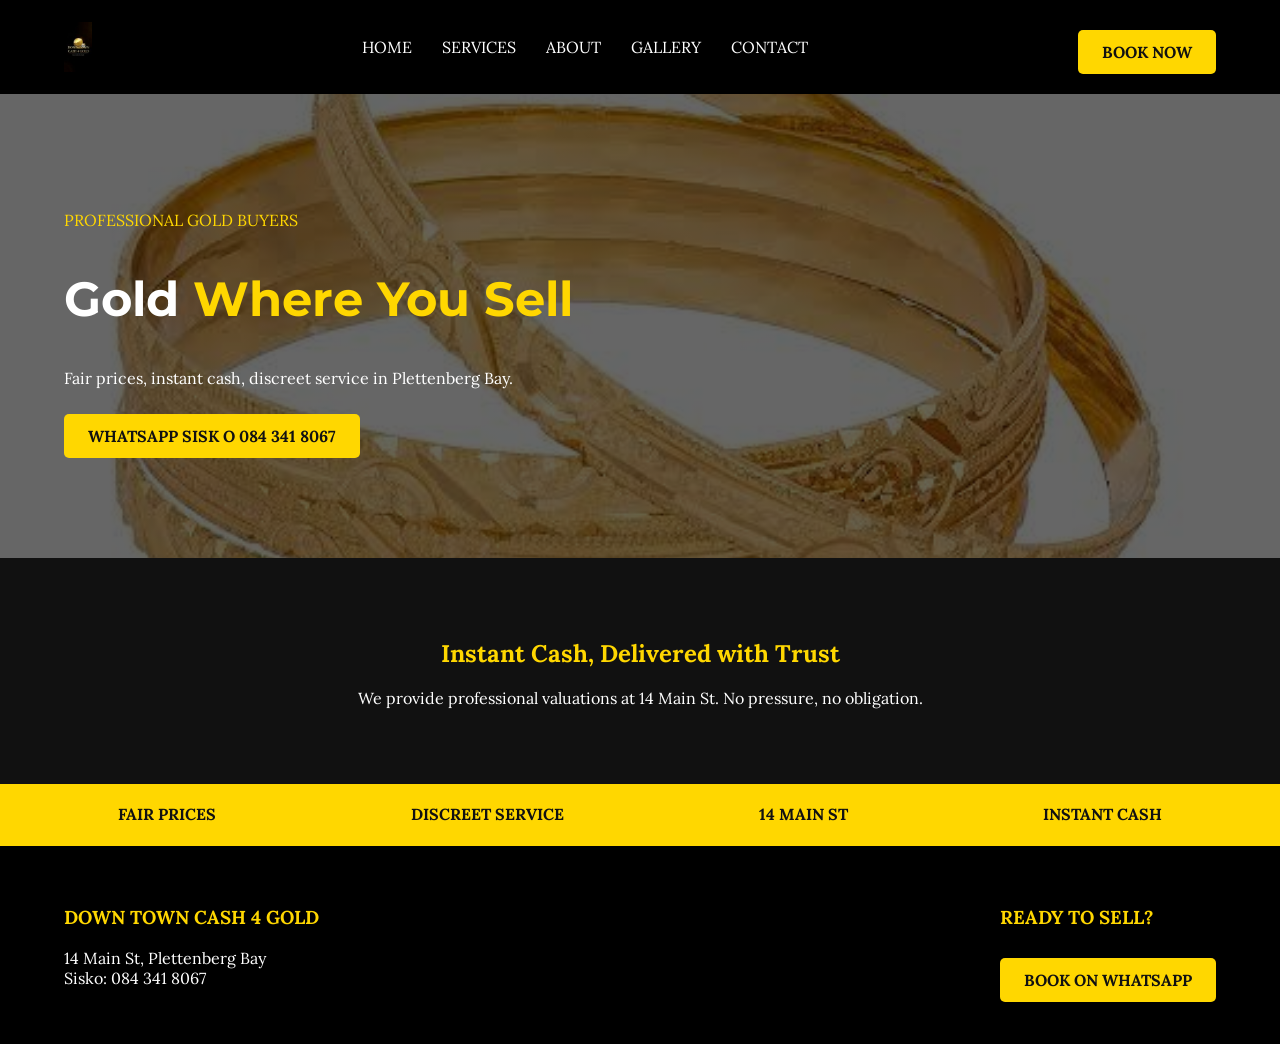
<file: index.html>
<!DOCTYPE html>
<html lang="en">
<head>
<meta charset="UTF-8"><meta name="viewport" content="width=device-width, initial-scale=1.0">
<title>Down Town Cash 4 Gold | Plettenberg Bay</title>
<link href="https://fonts.googleapis.com/css2?family=Montserrat:wght@700&family=Lora&display=swap" rel="stylesheet">
<link rel="stylesheet" href="style.css">
</head>
<body>
<header>
  <img src="logo-transparent.png" height="50" alt="Logo">
  <nav><a href="index.html">HOME</a><a href="services.html">SERVICES</a><a href="about.html">ABOUT</a><a href="gallery.html">GALLERY</a><a href="contact.html">CONTACT</a></nav>
  <a href="https://wa.me/27843418067" class="btn">BOOK NOW</a>
</header>

<section class="hero">
  <div class="hero-text">
    <p class="gold">PROFESSIONAL GOLD BUYERS</p>
    <h1>Gold <span class="gold">Where You Sell</span></h1>
    <p>Fair prices, instant cash, discreet service in Plettenberg Bay.</p>
    <a href="https://wa.me/27843418067" class="btn">WHATSAPP SISK O 084 341 8067</a>
  </div>
</section>

<section class="section">
  <h2 class="gold">Instant Cash, Delivered with Trust</h2>
  <p>We provide professional valuations at 14 Main St. No pressure, no obligation.</p>
</section>

<section class="trust-bar">
  <span>FAIR PRICES</span><span>DISCREET SERVICE</span><span>14 MAIN ST</span><span>INSTANT CASH</span>
</section>

<footer>
  <div><h3 class="gold">DOWN TOWN CASH 4 GOLD</h3><p>14 Main St, Plettenberg Bay<br>Sisko: 084 341 8067</p></div>
  <div><h3 class="gold">READY TO SELL?</h3><a href="https://wa.me/27843418067" class="btn">BOOK ON WHATSAPP</a></div>
</footer>
</body></html>
</file>
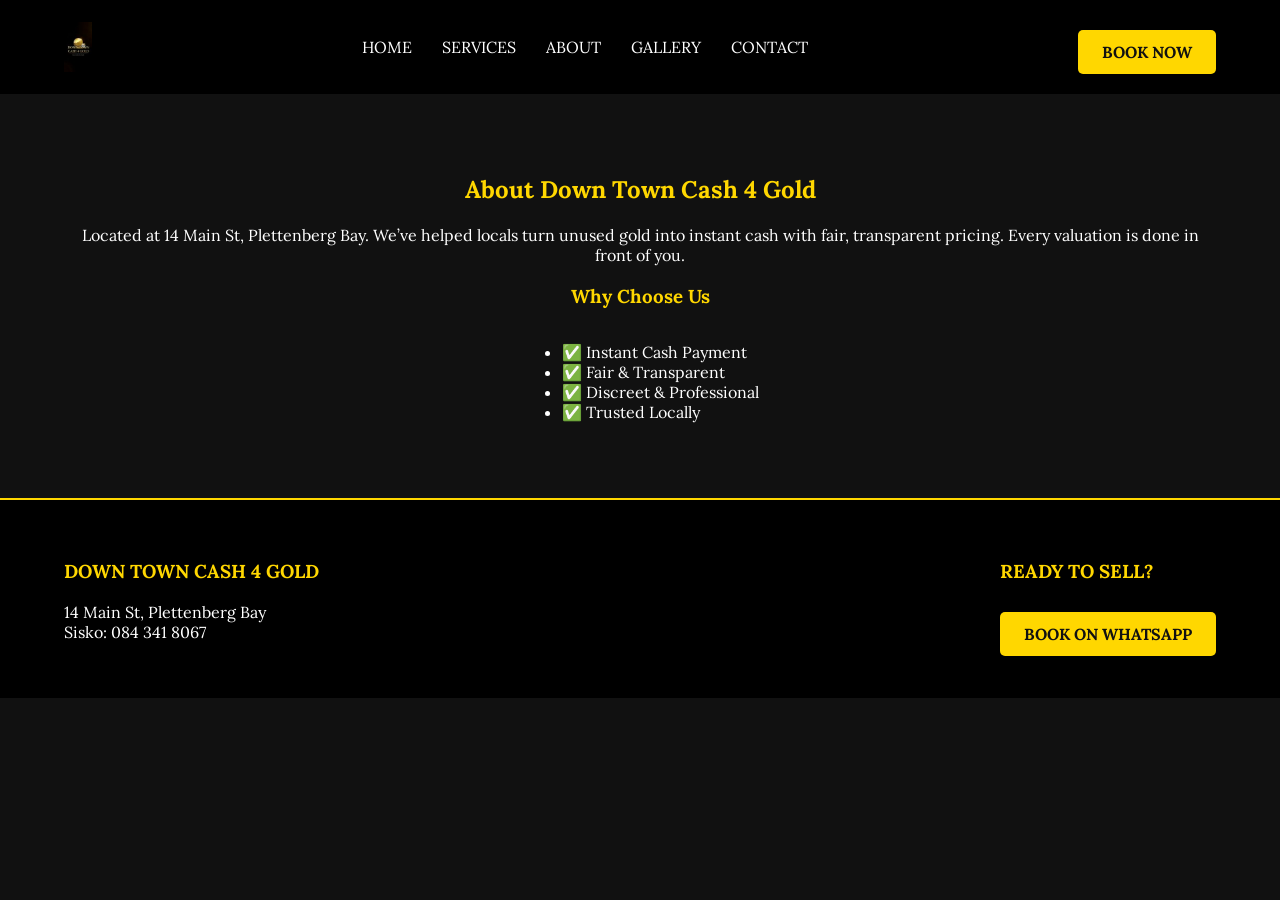
<file: about.html>
<!DOCTYPE html><html lang="en"><head><meta charset="UTF-8"><title>About</title>
<link href="https://fonts.googleapis.com/css2?family=Montserrat:wght@700&family=Lora&display=swap" rel="stylesheet">
<link rel="stylesheet" href="style.css"></head><body>
<header>
  <img src="logo-transparent.png" height="50" alt="Logo">
  <nav><a href="index.html">HOME</a><a href="services.html">SERVICES</a><a href="about.html">ABOUT</a><a href="gallery.html">GALLERY</a><a href="contact.html">CONTACT</a></nav>
  <a href="https://wa.me/27843418067" class="btn">BOOK NOW</a>
</header>
<section class="section">
  <h2 class="gold">About Down Town Cash 4 Gold</h2>
  <p>Located at 14 Main St, Plettenberg Bay. We’ve helped locals turn unused gold into instant cash with fair, transparent pricing. Every valuation is done in front of you.</p>
  <h3 class="gold">Why Choose Us</h3>
  <ul style="text-align:left; display:inline-block;">
    <li>✅ Instant Cash Payment</li>
    <li>✅ Fair & Transparent</li>
    <li>✅ Discreet & Professional</li>
    <li>✅ Trusted Locally</li>
  </ul>
</section>
<footer>
  <div><h3 class="gold">DOWN TOWN CASH 4 GOLD</h3><p>14 Main St, Plettenberg Bay<br>Sisko: 084 341 8067</p></div>
  <div><h3 class="gold">READY TO SELL?</h3><a href="https://wa.me/27843418067" class="btn">BOOK ON WHATSAPP</a></div>
</footer>
</body></html>
</file>
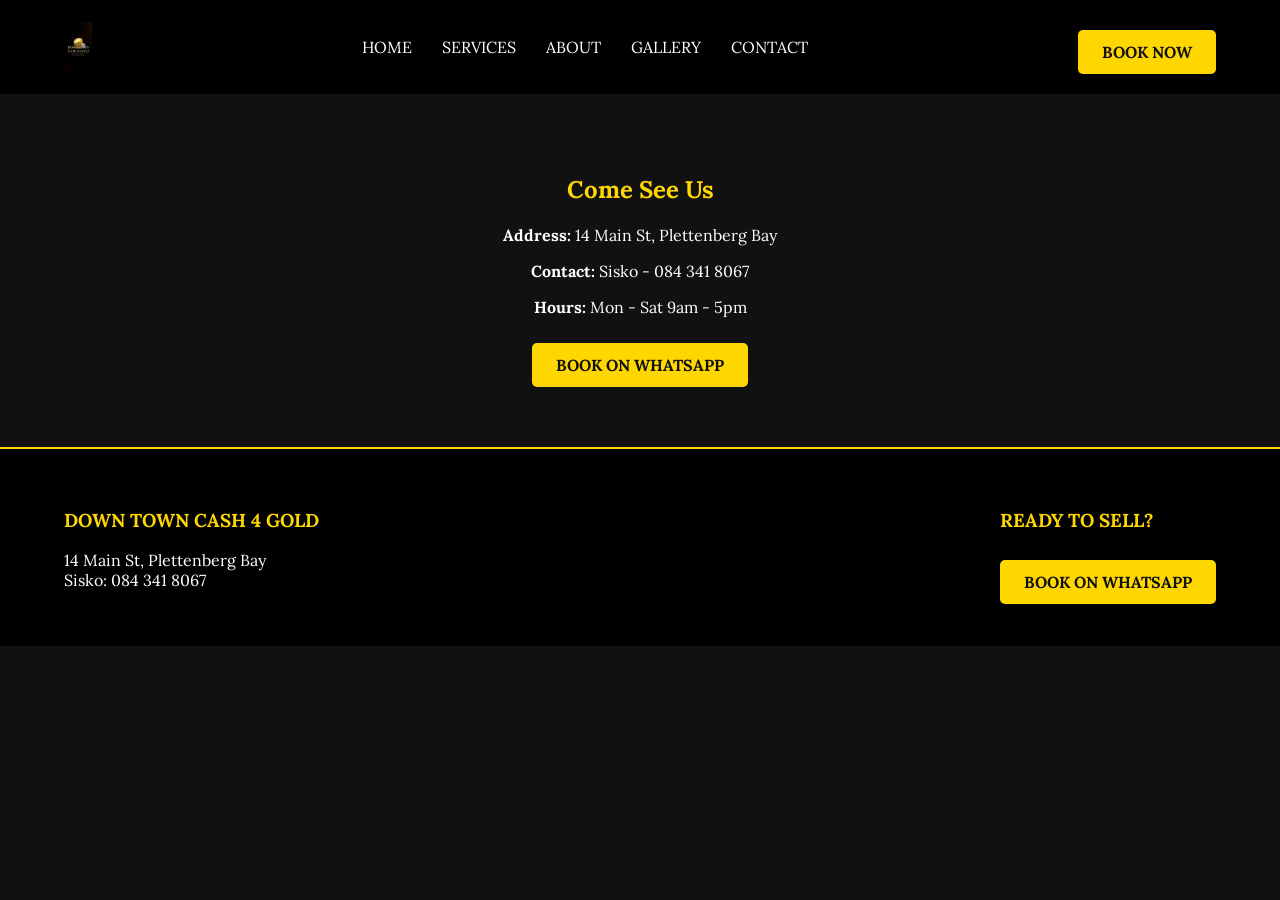
<file: contact.html>
<!DOCTYPE html><html lang="en"><head><meta charset="UTF-8"><title>Contact</title>
<link href="https://fonts.googleapis.com/css2?family=Montserrat:wght@700&family=Lora&display=swap" rel="stylesheet">
<link rel="stylesheet" href="style.css"></head><body>
<header>
  <img src="logo-transparent.png" height="50" alt="Logo">
  <nav><a href="index.html">HOME</a><a href="services.html">SERVICES</a><a href="about.html">ABOUT</a><a href="gallery.html">GALLERY</a><a href="contact.html">CONTACT</a></nav>
  <a href="https://wa.me/27843418067" class="btn">BOOK NOW</a>
</header>
<section class="section">
  <h2 class="gold">Come See Us</h2>
  <p><b>Address:</b> 14 Main St, Plettenberg Bay</p>
  <p><b>Contact:</b> Sisko - 084 341 8067</p>
  <p><b>Hours:</b> Mon - Sat 9am - 5pm</p>
  <a href="https://wa.me/27843418067" class="btn">BOOK ON WHATSAPP</a>
</section>
<footer>
  <div><h3 class="gold">DOWN TOWN CASH 4 GOLD</h3><p>14 Main St, Plettenberg Bay<br>Sisko: 084 341 8067</p></div>
  <div><h3 class="gold">READY TO SELL?</h3><a href="https://wa.me/27843418067" class="btn">BOOK ON WHATSAPP</a></div>
</footer>
</body></html>
</file>
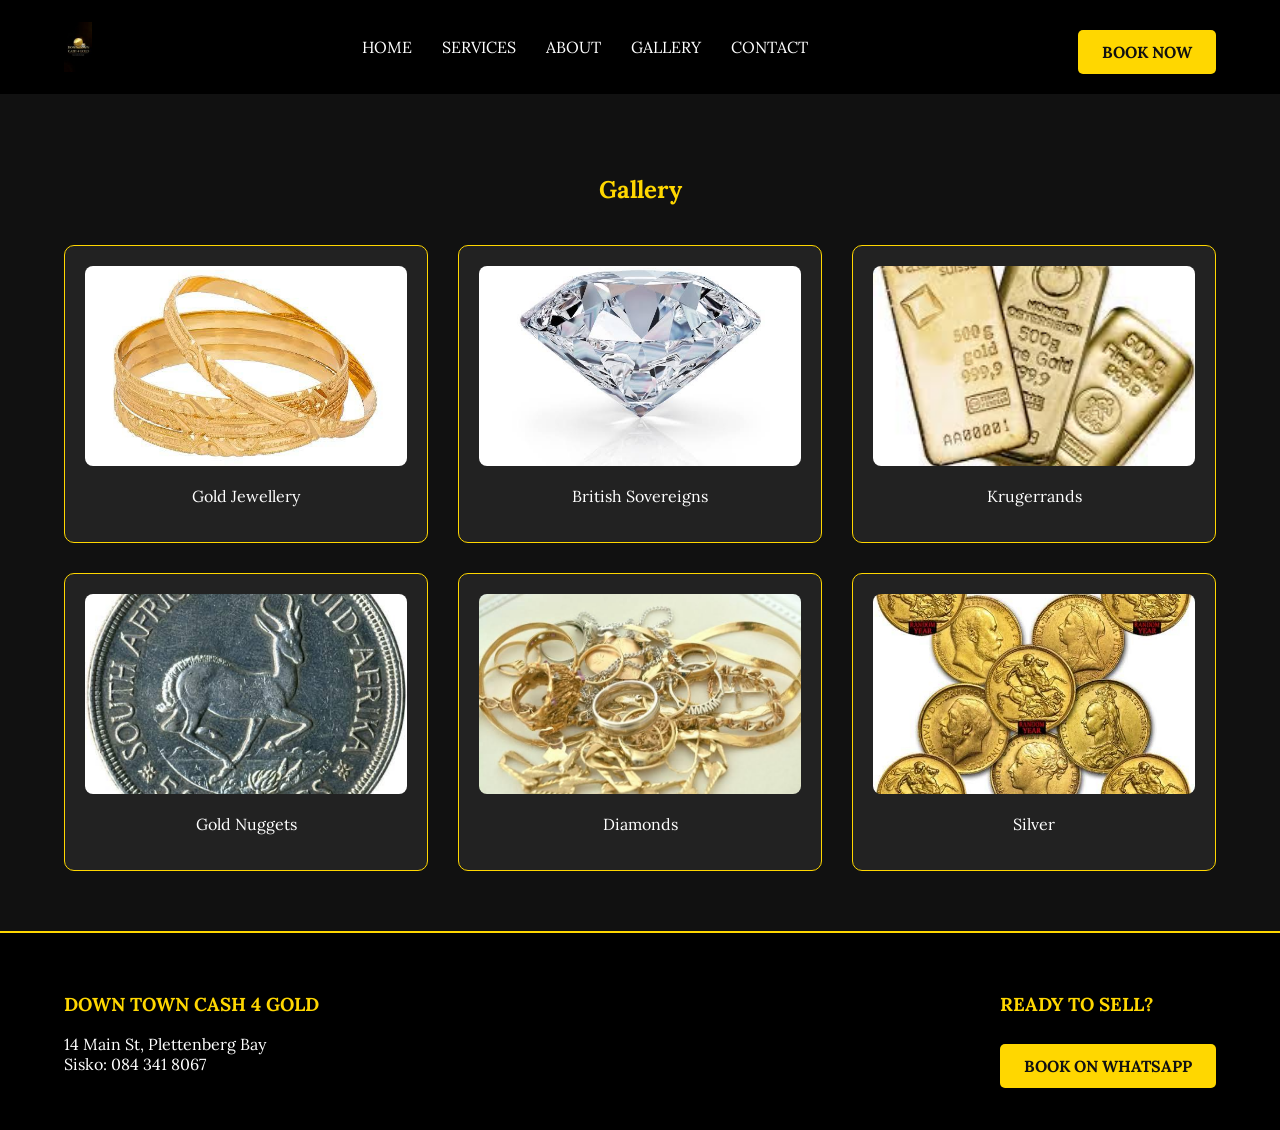
<file: gallery.html>
<!DOCTYPE html><html lang="en"><head><meta charset="UTF-8"><title>Gallery</title>
<link href="https://fonts.googleapis.com/css2?family=Montserrat:wght@700&family=Lora&display=swap" rel="stylesheet">
<link rel="stylesheet" href="style.css"></head><body>
<header>
  <img src="logo-transparent.png" height="50" alt="Logo">
  <nav><a href="index.html">HOME</a><a href="services.html">SERVICES</a><a href="about.html">ABOUT</a><a href="gallery.html">GALLERY</a><a href="contact.html">CONTACT</a></nav>
  <a href="https://wa.me/27843418067" class="btn">BOOK NOW</a>
</header>
<section class="section">
  <h2 class="gold">Gallery</h2>
  <div class="grid">
    <div class="card"><img src="image1.jpg"><p>Gold Jewellery</p></div>
    <div class="card"><img src="image2.jpg"><p>British Sovereigns</p></div>
    <div class="card"><img src="image3.jpg"><p>Krugerrands</p></div>
    <div class="card"><img src="image4.jpg"><p>Gold Nuggets</p></div>
    <div class="card"><img src="image5.jpg"><p>Diamonds</p></div>
    <div class="card"><img src="image7.jpg"><p>Silver</p></div>
  </div>
</section>
<footer>
  <div><h3 class="gold">DOWN TOWN CASH 4 GOLD</h3><p>14 Main St, Plettenberg Bay<br>Sisko: 084 341 8067</p></div>
  <div><h3 class="gold">READY TO SELL?</h3><a href="https://wa.me/27843418067" class="btn">BOOK ON WHATSAPP</a></div>
</footer>
</body></html>
</file>
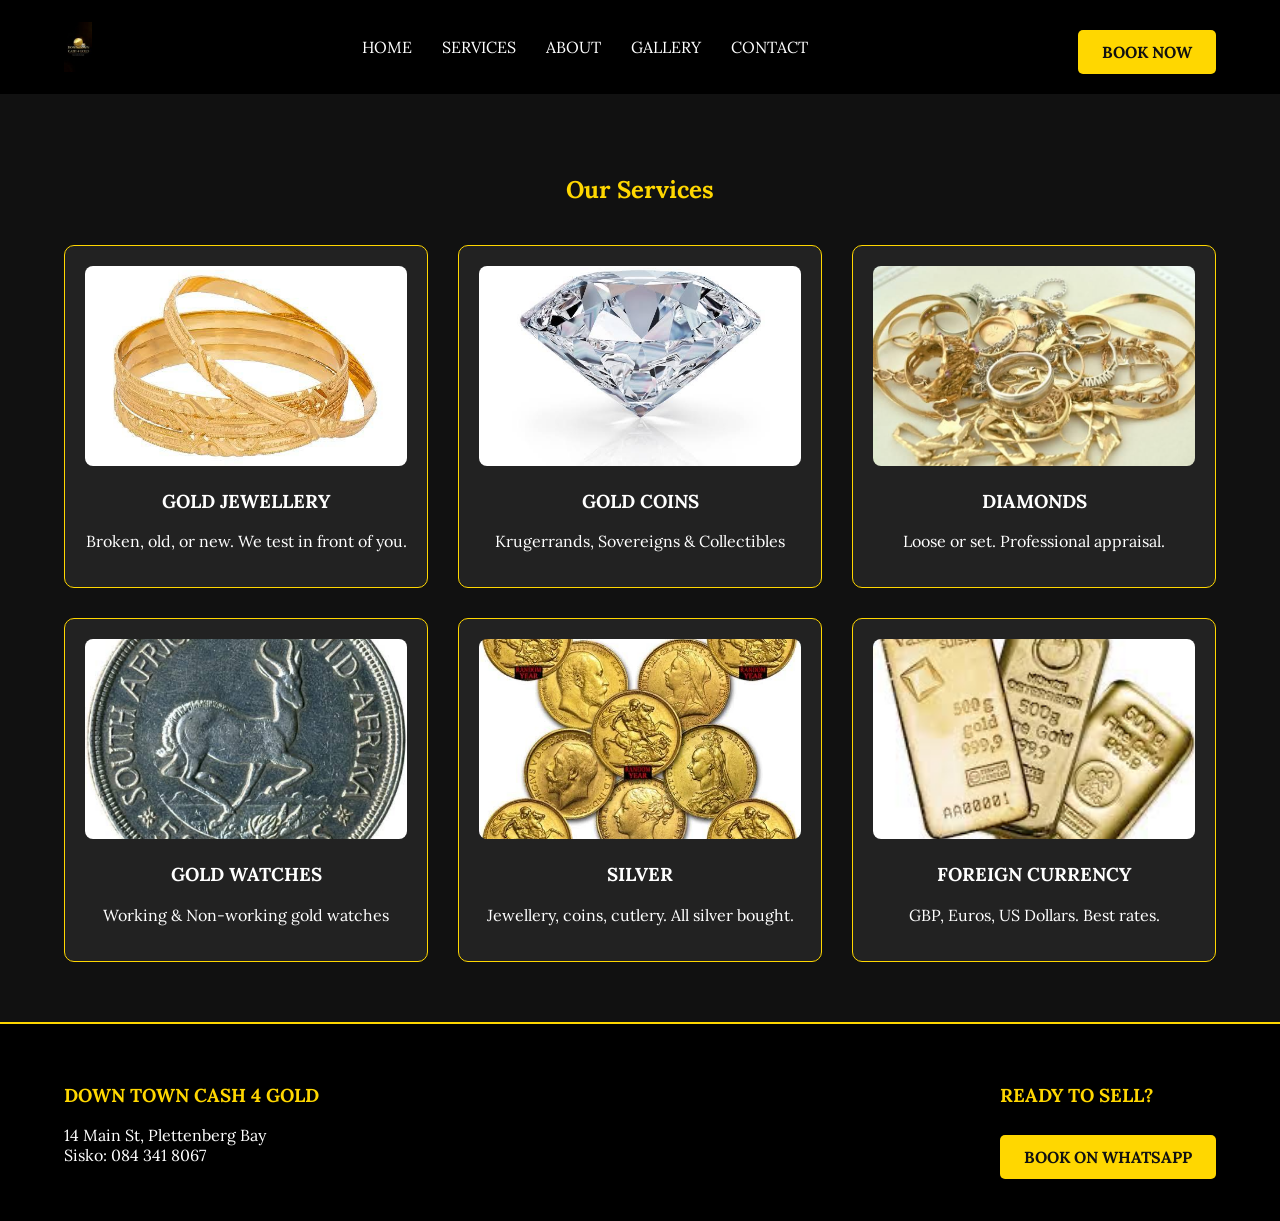
<file: services.html>
<!DOCTYPE html><html lang="en"><head><meta charset="UTF-8"><title>Services</title>
<link href="https://fonts.googleapis.com/css2?family=Montserrat:wght@700&family=Lora&display=swap" rel="stylesheet">
<link rel="stylesheet" href="style.css"></head><body>
<header>
  <img src="logo-transparent.png" height="50" alt="Logo">
  <nav><a href="index.html">HOME</a><a href="services.html">SERVICES</a><a href="about.html">ABOUT</a><a href="gallery.html">GALLERY</a><a href="contact.html">CONTACT</a></nav>
  <a href="https://wa.me/27843418067" class="btn">BOOK NOW</a>
</header>
<section class="section">
  <h2 class="gold">Our Services</h2>
  <div class="grid">
    <div class="card"><img src="image1.jpg"><h3>GOLD JEWELLERY</h3><p>Broken, old, or new. We test in front of you.</p></div>
    <div class="card"><img src="image2.jpg"><h3>GOLD COINS</h3><p>Krugerrands, Sovereigns & Collectibles</p></div>
    <div class="card"><img src="image5.jpg"><h3>DIAMONDS</h3><p>Loose or set. Professional appraisal.</p></div>
    <div class="card"><img src="image4.jpg"><h3>GOLD WATCHES</h3><p>Working & Non-working gold watches</p></div>
    <div class="card"><img src="image7.jpg"><h3>SILVER</h3><p>Jewellery, coins, cutlery. All silver bought.</p></div>
    <div class="card"><img src="image3.jpg"><h3>FOREIGN CURRENCY</h3><p>GBP, Euros, US Dollars. Best rates.</p></div>
  </div>
</section>
<footer>
  <div><h3 class="gold">DOWN TOWN CASH 4 GOLD</h3><p>14 Main St, Plettenberg Bay<br>Sisko: 084 341 8067</p></div>
  <div><h3 class="gold">READY TO SELL?</h3><a href="https://wa.me/27843418067" class="btn">BOOK ON WHATSAPP</a></div>
</footer>
</body></html>
</file>
<file: style.css>
body { margin:0; font-family:'Lora', serif; background:#111; color:#fff; }
.gold { color:#FFD700; }
.btn { background:#FFD700; color:#111; padding:12px 24px; border:none; border-radius:5px; font-weight:700; cursor:pointer; text-decoration:none; display:inline-block; margin-top:10px; }
.btn:hover { opacity:0.9; }
header { display:flex; justify-content:space-between; padding:20px 5%; align-items:center; background:#000; position:sticky; top:0; }
nav a { color:#fff; margin:0 15px; text-decoration:none; }
.hero { padding:100px 5%; background:linear-gradient(rgba(0,0,0,0.6),rgba(0,0,0,0.6)), url('image1.jpg') no-repeat center/cover; }
.hero-text h1 { font-family:'Montserrat'; font-size:48px; }
.section { padding:60px 5%; text-align:center; }
.grid { display:grid; grid-template-columns:repeat(auto-fit, minmax(280px, 1fr)); gap:30px; margin-top:40px; }
.card { background:#222; padding:20px; border-radius:10px; border:1px solid #FFD700; }
.card img { width:100%; height:200px; object-fit:cover; border-radius:8px; }
.trust-bar { background:#FFD700; color:#111; padding:20px; display:flex; justify-content:space-around; font-weight:700; }
footer { background:#000; padding:40px 5%; display:flex; justify-content:space-between; border-top:2px solid #FFD700; }
</file>
